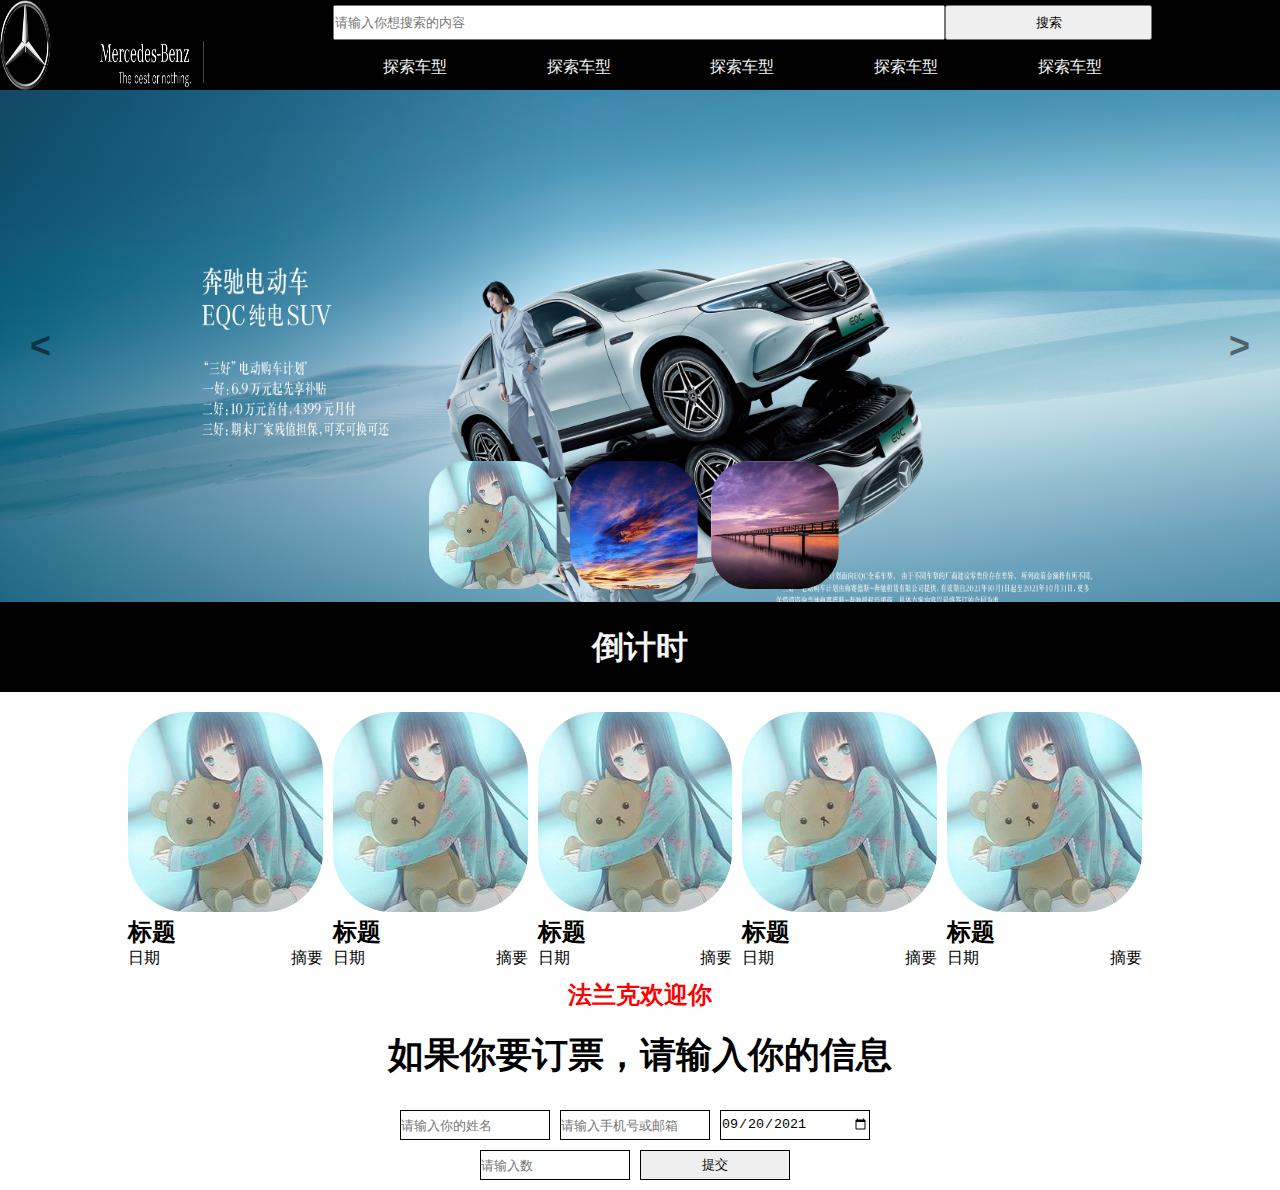
<file: index.html>
<!doctype html>
<html lang="en">
<head>
    <meta charset="UTF-8">
    <!--mete视口标签   设置宽度和设备一样宽  不允许用户缩放  初始缩放比例为1.0  最大缩放比例1.0 最小缩放比例1.0-->
    <meta name="viewport"
          content="width=device-width, user-scalable=no, initial-scale=1.0, maximum-scale=1.0, minimum-scale=1.0">
    <meta http-equiv="X-UA-Compatible" content="ie=edge">
    <title>iAAA</title>
    <!--导入css和js-->
    <!--页面logo-->
    <link rel="shortcut icon" href="logo.ico">
    <link rel="stylesheet" href="css/base.css">
    <link rel="stylesheet" href="css/index.css">
    <script src="https://lib.baomitu.com/axios/0.21.1/axios.min.js"></script>

    <script src="js/jquery.min.js"></script>
    <script src="js/index.js"></script>
    <style type="text/css">
        .ze_zao {
            position: relative;
            z-index: 1000;
            top: 0;
            left: 0;
            width: 100%;
            height: 100vw;
            background: #666666;
        }

        .ze_zao_one {
            position: fixed;
            left: 50%;
            top: 50%;
            transform: translate(-50%, -50%);
            width: 150px;
            height: 150px;
            border-radius: 50%;
            background: url("image/1.jpg") no-repeat;
            background-size: 150px;
        }

        .ze_zao_one_one {
            border-top: 8px solid pink;
            border-left: 8px solid #0726ff;
            border-bottom: 8px solid #ff6177;
            border-right: 8px solid #91f5ff;
            transition: all .3s;
            animation: ze_zao_name 1s linear infinite forwards;
        }

        .ze_zao_one_two {
            transform: translate(6%, 6%);
            width: 134px;
            height: 134px;
        }

        @keyframes ze_zao_name {
            0% {
                transform: rotate(0deg);
            }
            100% {
                transform: rotate(360deg);
            }
        }
    </style>
</head>
<body>
<!--1.遮罩层-->
<div class="ze_zao">
    <div class="ze_zao_one ze_zao_one_one">
    </div>
    <div class="ze_zao_one ze_zao_one_two"></div>
    <!--        <video src="" autoplay="autoplay" muted="muted" controls="controls" poster="logo.ico" loop="loop"></video>-->
</div>
<!--2.头部区域-->
<header class="header">
    <div class="header_left">
        <!--onerror 图片加载失败加载这个占位图片-->
        <img src="image/logo-pc.png" alt="网络加载失败" title="这个是logo" onerror="src='image/1.jpg'">
    </div>
    <div class="header_right">
        <div class="header_right_top">
            <input type="search" name="search" placeholder="请输入你想搜索的内容">
            <input type="button" value="搜索">
        </div>
        <div class="header_right_bottom">
            <ul>
                <li class="header_right_bottom_li">
                    <a href="javascript:;">探索车型</a>
                    <ul class="header_right_bottom_li_ul">
                        <li><a href="javascript:;">子元素</a></li>
                        <li><a href="javascript:;">子元素</a></li>
                        <li><a href="javascript:;">子元素</a></li>
                    </ul>
                </li>
                <li class="header_right_bottom_li">
                    <a href="javascript:;">探索车型</a>
                    <ul class="header_right_bottom_li_ul">
                        <li><a href="javascript:;">子元素</a></li>
                        <li><a href="javascript:;">子元素</a></li>
                        <li><a href="javascript:;">子元素</a></li>
                    </ul>
                </li>
                <li class="header_right_bottom_li">
                    <a href="javascript:;">探索车型</a>
                    <ul class="header_right_bottom_li_ul">
                        <li><a href="javascript:;">子元素</a></li>
                        <li><a href="javascript:;">子元素</a></li>
                        <li><a href="javascript:;">子元素</a></li>
                    </ul>
                </li>
                <li class="header_right_bottom_li">
                    <a href="javascript:;">探索车型</a>
                    <ul class="header_right_bottom_li_ul">
                        <li><a href="javascript:;">子元素</a></li>
                        <li><a href="javascript:;">子元素</a></li>
                        <li><a href="javascript:;">子元素</a></li>
                    </ul>
                </li>
                <li class="header_right_bottom_li">
                    <a href="javascript:;">探索车型</a>
                    <ul class="header_right_bottom_li_ul">
                        <li><a href="javascript:;">子元素</a></li>
                        <li><a href="javascript:;">子元素</a></li>
                        <li><a href="javascript:;">子元素</a></li>
                    </ul>
                </li>
            </ul>
        </div>
    </div>
    <div class="header_box">
    </div>
</header>
<div class="banner">
    <div class="banner_one">
        <ul>
            <li><img src="image/one.jpg" alt="网络加载失败" title="这个是轮播图" onerror="src='image/1.jpg'"></li>
            <li><img src="image/two.jpg" alt="网络加载失败" title="这个是轮播图" onerror="src='image/1.jpg'"></li>
            <li><img src="image/three.jpg" alt="网络加载失败" title="这个是轮播图" onerror="src='image/1.jpg'"></li>
        </ul>
    </div>
    <div class="banner_two">
        <img src="image/1.jpg" alt="网络加载失败" title="这个是轮播图" onerror="src='image/1.jpg'">
        <img src="image/2.jpg" alt="网络加载失败" title="这个是轮播图" onerror="src='image/1.jpg'">
        <img src="image/3.jpg" alt="网络加载失败" title="这个是轮播图" onerror="src='image/1.jpg'">
    </div>
    <div class="banner_three">
        <button><</button>
        <button>></button>
    </div>
</div>
<div class="djs">
    <h1>倒计时</h1>
</div>
<section class="news w">
    <ul class="news_ul">
        <li>
            <img src="image/1.jpg" alt="网络加载失败" title="新闻的图片" onerror="src='image/1.jpg'">
            <h2>标题</h2>
            <p class="news_ul_li_p">
                <span>日期</span>
                <span>摘要</span>
            </p>
        </li>
        <li>
            <img src="image/1.jpg" alt="网络加载失败" title="新闻的图片" onerror="src='image/1.jpg'">
            <h2>标题</h2>
            <p class="news_ul_li_p">
                <span>日期</span>
                <span>摘要</span>
            </p>
        </li>
        <li>
            <img src="image/1.jpg" alt="网络加载失败" title="新闻的图片" onerror="src='image/1.jpg'">
            <h2>标题</h2>
            <p class="news_ul_li_p">
                <span>日期</span>
                <span>摘要</span>
            </p>
        </li>
        <li>
            <img src="image/1.jpg" alt="网络加载失败" title="新闻的图片" onerror="src='image/1.jpg'">
            <h2>标题</h2>
            <p class="news_ul_li_p">
                <span>日期</span>
                <span>摘要</span>
            </p>
        </li>
        <li>
            <img src="image/1.jpg" alt="网络加载失败" title="新闻的图片" onerror="src='image/1.jpg'">
            <h2>标题</h2>
            <p class="news_ul_li_p">
                <span>日期</span>
                <span>摘要</span>
            </p>
        </li>
    </ul>
</section>
<section class="form">
    <h2 class="form_one">法兰克欢迎你</h2>
    <h1 class="form_two">如果你要订票，请输入你的信息</h1>
    <span class="error"></span>
    <form action="" method="post" class="form_form w">
        <div class="form_three">
            <input type="text" placeholder="请输入你的姓名" required="required" name="name">
            <input type="tel" placeholder="请输入手机号或邮箱" required="required" name="contact_information">
            <input type="date" min="2021-09-19" max="2021-09-30" value="2021-09-20">
        </div>
        <div class="form_four">
            <input type="number" min="1" max="5" required="required" placeholder="请输入数">
            <input type="button" class="submit_form" value="提交">
        </div>
    </form>
</section>
</body>
</html>
</file>
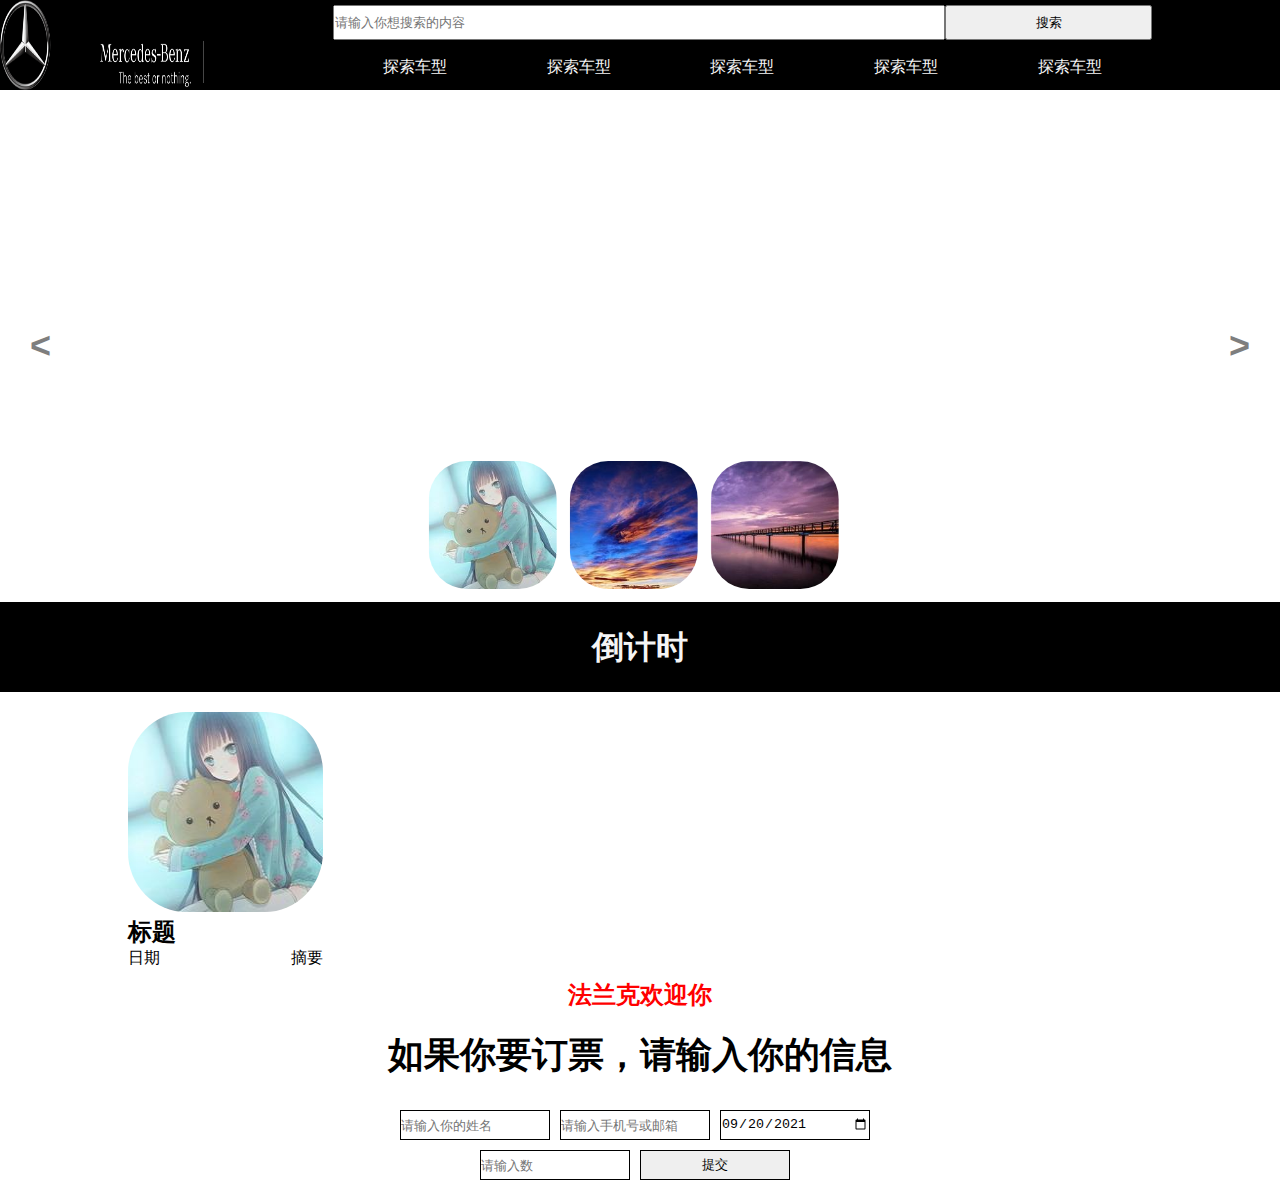
<file: idnex.html>
<!doctype html>
<html lang="en">
<head>
    <meta charset="UTF-8">
    <!--mete视口标签   设置宽度和设备一样宽  不允许用户缩放  初始缩放比例为1.0  最大缩放比例1.0 最小缩放比例1.0-->
    <meta name="viewport"
          content="width=device-width, user-scalable=no, initial-scale=1.0, maximum-scale=1.0, minimum-scale=1.0">
    <meta http-equiv="X-UA-Compatible" content="ie=edge">
    <title>iAAA</title>
    <!--导入css和js-->
    <!--页面logo-->
    <link rel="shortcut icon" href="logo.ico">
    <link rel="stylesheet" href="css/base.css">
    <link rel="stylesheet" href="css/index.css">
    <script src="https://lib.baomitu.com/axios/0.21.1/axios.min.js"></script>

    <script src="js/jquery.min.js"></script>
    <script src="js/index.js"></script>
    <style type="text/css">
        .ze_zao {
            position: relative;
            z-index: 1000;
            top: 0;
            left: 0;
            width: 100%;
            height: 100vw;
            background: #666666;
        }

        .ze_zao_one {
            position: fixed;
            left: 50%;
            top: 50%;
            transform: translate(-50%, -50%);
            width: 150px;
            height: 150px;
            border-radius: 50%;
            background: url("image/1.jpg") no-repeat;
            background-size: 150px;
        }

        .ze_zao_one_one {
            border-top: 8px solid pink;
            border-left: 8px solid #0726ff;
            border-bottom: 8px solid #ff6177;
            border-right: 8px solid #91f5ff;
            transition: all .3s;
            animation: ze_zao_name 1s linear infinite forwards;
        }

        .ze_zao_one_two {
            transform: translate(6%, 6%);
            width: 134px;
            height: 134px;
        }

        @keyframes ze_zao_name {
            0% {
                transform: rotate(0deg);
            }
            100% {
                transform: rotate(360deg);
            }
        }
    </style>
</head>
<body>
    <!--1.遮罩层-->
    <div class="ze_zao">
    <div class="ze_zao_one ze_zao_one_one">
    </div>
    <div class="ze_zao_one ze_zao_one_two"></div>
    <!--        <video src="" autoplay="autoplay" muted="muted" controls="controls" poster="logo.ico" loop="loop"></video>-->
</div>
    <!--2.头部区域-->
    <header class="header">
    <div class="header_left">
        <!--onerror 图片加载失败加载这个占位图片-->
        <img src="image/logo-pc.png" alt="网络加载失败" title="这个是logo" onerror="src='image/1.jpg'">
    </div>
    <div class="header_right">
        <div class="header_right_top">
            <input type="search" name="search" placeholder="请输入你想搜索的内容">
            <input type="button" value="搜索">
        </div>
        <div class="header_right_bottom">
            <ul>
                <li class="header_right_bottom_li">
                    <a href="javascript:;">探索车型</a>
                    <ul class="header_right_bottom_li_ul">
                        <li><a href="javascript:;">子元素</a></li>
                        <li><a href="javascript:;">子元素</a></li>
                        <li><a href="javascript:;">子元素</a></li>
                    </ul>
                </li>
                <li class="header_right_bottom_li">
                    <a href="javascript:;">探索车型</a>
                    <ul class="header_right_bottom_li_ul">
                        <li><a href="javascript:;">子元素</a></li>
                        <li><a href="javascript:;">子元素</a></li>
                        <li><a href="javascript:;">子元素</a></li>
                    </ul>
                </li>
                <li class="header_right_bottom_li">
                    <a href="javascript:;">探索车型</a>
                    <ul class="header_right_bottom_li_ul">
                        <li><a href="javascript:;">子元素</a></li>
                        <li><a href="javascript:;">子元素</a></li>
                        <li><a href="javascript:;">子元素</a></li>
                    </ul>
                </li>
                <li class="header_right_bottom_li">
                    <a href="javascript:;">探索车型</a>
                    <ul class="header_right_bottom_li_ul">
                        <li><a href="javascript:;">子元素</a></li>
                        <li><a href="javascript:;">子元素</a></li>
                        <li><a href="javascript:;">子元素</a></li>
                    </ul>
                </li>
                <li class="header_right_bottom_li">
                    <a href="javascript:;">探索车型</a>
                    <ul class="header_right_bottom_li_ul">
                        <li><a href="javascript:;">子元素</a></li>
                        <li><a href="javascript:;">子元素</a></li>
                        <li><a href="javascript:;">子元素</a></li>
                    </ul>
                </li>
            </ul>
        </div>
    </div>
    <div class="header_box">
    </div>
    </header>
    <div class="banner">
    <div class="banner_one">
        <ul>
        </ul>
    </div>
    <div class="banner_two">
        <img src="image/1.jpg" alt="网络加载失败" title="这个是轮播图" onerror="src='image/1.jpg'">
        <img src="image/2.jpg" alt="网络加载失败" title="这个是轮播图" onerror="src='image/1.jpg'">
        <img src="image/3.jpg" alt="网络加载失败" title="这个是轮播图" onerror="src='image/1.jpg'">
    </div>
    <div class="banner_three">
        <button><</button>
        <button>></button>
    </div>
</div>
    <div class="djs">
        <h1>倒计时</h1>
    </div>
    <section class="news w">
        <ul class="news_ul">
            <li>
                <img src="image/1.jpg" alt="网络加载失败" title="新闻的图片" onerror="src='image/1.jpg'">
                <h2>标题</h2>
                <p class="news_ul_li_p">
                    <span>日期</span>
                    <span>摘要</span>
                </p>
            </li>

        </ul>
    </section>
    <section class="form">
        <h2 class="form_one">法兰克欢迎你</h2>
        <h1 class="form_two">如果你要订票，请输入你的信息</h1>
        <span class="error"></span>
        <form action="" method="post" class="form_form w">
            <div class="form_three">
                <input type="text"  placeholder="请输入你的姓名" required="required" name="name">
                <input type="tel"  placeholder="请输入手机号或邮箱" required="required" name="contact_information">
                <input type="date" min="2021-09-19" max="2021-09-30" value="2021-09-20">
            </div>
            <div class="form_four">
                <input type="number" min="1" max="5" required="required" placeholder="请输入数">
                <input type="button" class="submit_form" value="提交">
            </div>
        </form>
    </section>
</body>
</html>
</file>
<file: css/base.css>
*{
    margin: 0;
    padding: 0;
    box-sizing: border-box;
}
input,button{
    outline: none;
}
a{
    color: whitesmoke;
    text-decoration: none;
}
li{
    list-style: none;
}
em,i{
    font-style: normal;
}
img{
    border: 0;
}
</file>
<file: css/index.css>
.w{
    width: 80%;
    margin: 0 auto;
}
.header{
    position: fixed;
    z-index: 100;
    display: flex;
    width: 100%;
    height: 90px;
    background-color: black;
}
.header_left{
    flex: 20%;
}
.header_left>img{
    width: 100%;
    height: 100%;
}
.header_right{
    position: relative;
    flex: 80%;
    display: flex;
    flex-flow: column wrap;
    margin: 0 10%;
}
.header_right_top,.header_right_bottom{
    flex: 50%;
    display: flex;
    width: 100%;
}
.header_right_top>input{
    height: 35px;
    margin: 5px 0;
    flex: 1;
}
.header_right_top>input:first-child{
    flex: 3;
}
.header_right_bottom>ul{
    display: flex;
    justify-content: space-between;
    text-align: center;
    align-items: center;
    width: 100%;
}
.header_right_bottom_li{
    flex: 1;
    position: relative;
}
.header_right_bottom_li>a{
    display: block;
}
.header_right_bottom_li_ul{
    display: none;
    position: absolute;
    top: 33px;
    left: 0;
    width: 100%;
    text-align: center;
    background-color: black;
}
.header_right_bottom_li_ul>li{
    padding: 10px 0;
}
.header_right_bottom_li_ul>li:hover{
    background-color: #999999;
}
/* 轮播图*/
.banner{
    display: flex;
    position: relative;
    top: 90px;
    margin-bottom: 90px;
    width: 100%;
    height: 40vw;
    overflow: hidden;
}
.banner_one{
    position: absolute;
    width: 100%;
}
.banner_one>ul{
    position: absolute;
    top: 0;
    left: 0;
    display: flex;
    width: 300%;
    height: 100%;
}
.banner_one>ul>li>img{
    width: 100%;
}
.banner_two{
    position: absolute;
    z-index: 10;
    display: flex;
    left: 50%;
    bottom: 1vw;
    transform: translateX(-50%);
}
.banner_two>img{
    flex: 1;
    width:10vw;
    height: 10vw;
    border-radius: 30%;
    margin-right: 1vw;
    transition: all .3s;
}
.banner_three{
    position: absolute;
    width: 100%;
    height: 100%;
    display: flex;
    justify-content: space-between;
}
.banner_three>button{
    height: 100%;
    color: black;
    font-size: 36px;
    font-weight: 700;
    background-color: transparent;
    border: none;
    opacity: .5;
    margin: 0 30px;
    cursor: pointer;
}
.banner_xz{
    transform: scale(1.1);
}
/*新闻模块*/

/*倒计时模块*/
.djs{
    position: relative;
    width: 100%;
    height: 90px;
    background-color: black;
    line-height: 90px;
    text-align: center;
    color: whitesmoke;
}
.news_ul{
    display: flex;
    flex-flow: row wrap;
    margin-top: 20px;
}
.news_ul>li :nth-of-type(n){
    transition: all .3s;
}
.news_ul>li :nth-of-type(n):hover{
    transform: scale(1.1);
}

.news_ul>li{
    width: 20%;
    padding-right: 10px;
}
.news_ul>li>img{
    width: 100%;
    height: 200px;
    border-radius: 30%;
}
.news_ul_li_p{
    display: flex;
    justify-content: space-between;
}
/*表单提交模块*/
.form{
    position: relative;
    display: flex;
    flex-flow: column nowrap;
    align-items: center;
    width: 100%;
    height: 200px;
}
.form [class^='form_']{
    margin: 10px 0;
}
.form_one{
    color: red;
}
.form_two{
    font-size: 36px;
}
.form_three,.form_four{
    display: flex;
    justify-content: center;
    flex-flow: row wrap;
}
.form_three :nth-of-type(n) ,.form_four>input{
    margin-right: 10px;
    border: 1px solid black;
    width: 150px;
    height: 30px;
}
@media screen and (max-width: 700px) {
    .header{
        position: fixed;
        flex-flow: row wrap;
        display: flex;
        width: 100%;
        height: 70px;
        background-color: black;
    }
    .header_box{
        position: absolute;
        right: 8%;
        top: 3%;
        width: 50px;
        height: 50px;
        background: url("../image/dx.PNG") no-repeat;
        background-size: 88px;
        cursor: pointer;
    }
    .header_left{
        flex: none;
        width: 70%;
        height: 100%;
    }
    .header_right_top,.header_right{
        display: none;
    }
    .header_right{
        width: 100%;
        background: rgba(145, 145, 145,.5);
        margin: 0;
    }
    .header_right_bottom_li{
        padding: 10px 0;
    }

    .header_right_bottom_li_ul{
        top: 41px;
    }
    .banner{
        display: flex;
        position: relative;
        top: 70px;
        margin-bottom: 70px;
        width: 100%;
        height: 40vw;
        overflow: hidden;
    }
    .djs>h1{
        font-size: 5vw;
    }
}
@media screen and (min-width: 1200px) {
    .header{
        position: fixed;
        z-index: 100;
        display: flex;
        width: 100%;
        height: 90px;
        background-color: black;
    }
    .header_left{
        flex: 20%;
    }
    .header_left>img{
        width: 100%;
        height: 100%;
    }
    .header_right{
        position: relative;
        flex: 80%;
        display: flex;
        flex-flow: column wrap;
        margin: 0 10%;
    }
    .header_right_top,.header_right_bottom{
        flex: 50%;
        display: flex;
        width: 100%;
    }
    .header_right_top>input{
        height: 35px;
        margin: 5px 0;
        flex: 1;
    }
    .header_right_top>input:first-child{
        flex: 3;
    }
    .header_right_bottom>ul{
        display: flex;
        justify-content: space-between;
        text-align: center;
        align-items: center;
        width: 100%;
    }
    .header_right_bottom_li{
        flex: 1;
        position: relative;
    }

    .header_right_bottom_li_ul{
        display: none;
        position: absolute;
        top: 33px;
        left: 0;
        width: 100%;
        text-align: center;
        background-color: black;
    }
    .header_right_bottom_li_ul>li{
        padding: 10px 0;
    }
    .header_right_bottom_li_ul>li:hover{
        background-color: #999999;
    }
}
</file>
